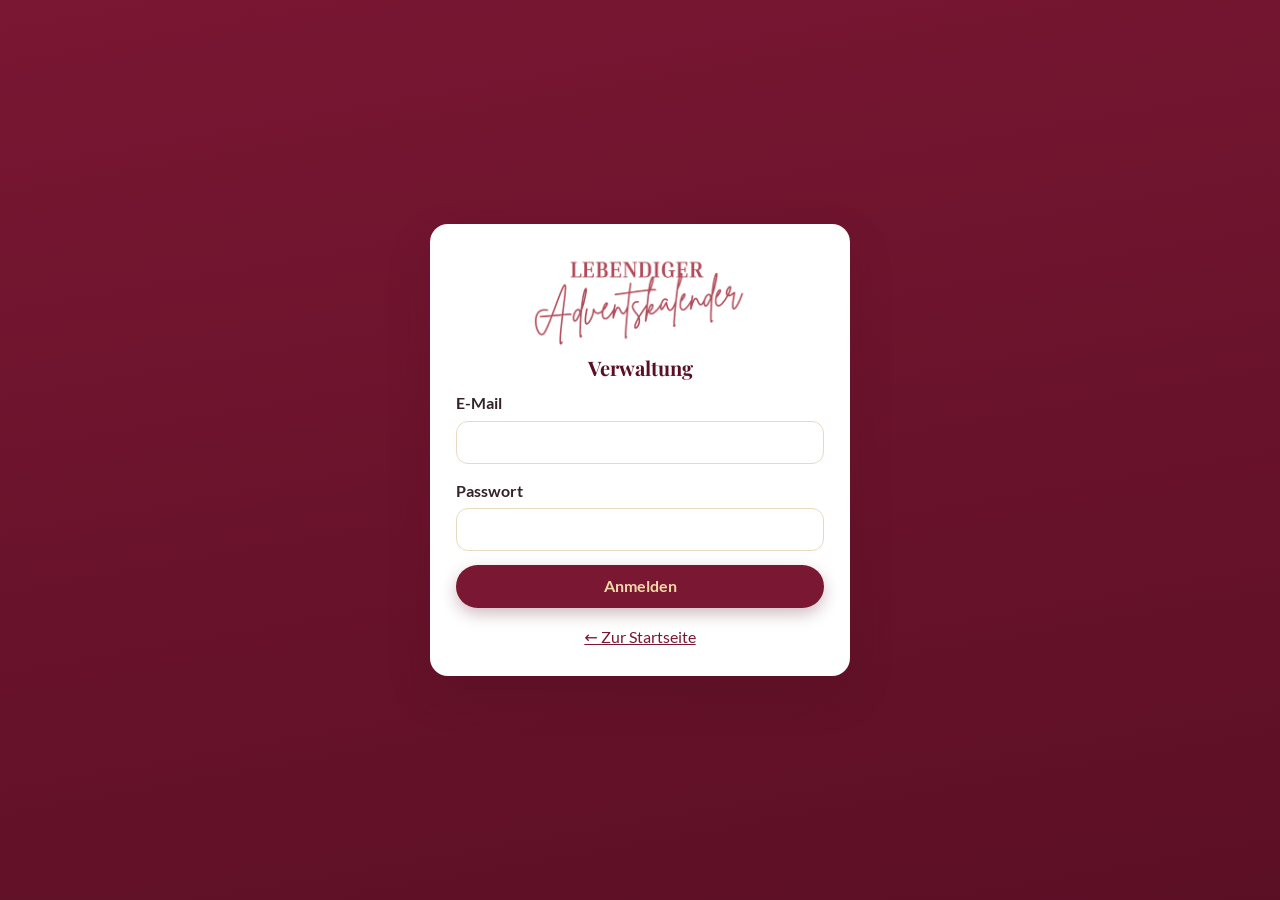
<file: admin.html>
<!doctype html>
<html lang="de">
<head>
  <meta charset="utf-8">
  <meta name="viewport" content="width=device-width, initial-scale=1, viewport-fit=cover">
  <title>Verwaltung – Lebendiger Adventskalender</title>
  <meta name="robots" content="noindex, nofollow">
  <meta http-equiv="Content-Security-Policy" content="default-src 'self'; script-src 'self'; style-src 'self' 'unsafe-inline'; img-src 'self' data: blob:; connect-src 'self' https://firestore.googleapis.com https://identitytoolkit.googleapis.com https://securetoken.googleapis.com https://nominatim.openstreetmap.org; font-src 'self'; base-uri 'self'; form-action 'self'; object-src 'none'">
  <meta name="referrer" content="no-referrer">
  <meta name="theme-color" content="#7a1733">
  <link rel="icon" href="assets/favicon.png">
  <link rel="stylesheet" href="css/styles.css">
</head>
<body class="admin">

  <!-- Anmeldung -->
  <div id="loginAnsicht" class="login-huelle">
    <div class="login-karte">
      <img src="assets/logo.png" alt="Lebendiger Adventskalender" style="filter:invert(24%) sepia(38%) saturate(2470%) hue-rotate(313deg) brightness(70%) contrast(95%)">
      <h2 class="center" style="font-size:20px">Verwaltung</h2>
      <p id="demoLoginHinweis" class="muted center hidden" style="background:var(--hinweis-bg);border-radius:10px;padding:8px">
        <strong>Vorschau-Modus:</strong> Zum Testen genügt eine beliebige E-Mail-Adresse mit beliebigem Passwort.
      </p>
      <form id="loginForm">
        <div class="feld">
          <label for="loginEmail">E-Mail</label>
          <input id="loginEmail" type="email" autocomplete="username" required>
        </div>
        <div class="feld">
          <label for="loginPass">Passwort</label>
          <input id="loginPass" type="password" autocomplete="current-password" required>
        </div>
        <button class="btn btn-wein" type="submit" style="width:100%">Anmelden</button>
        <p id="loginMsg" class="form-status fehler" role="status" aria-live="polite"></p>
      </form>
      <p class="center" style="margin-bottom:0"><a href="index.html">← Zur Startseite</a></p>
    </div>
  </div>

  <!-- App -->
  <div id="appAnsicht" class="hidden">
    <div class="admin-topbar">
      <span class="titel">Adventskalender · Verwaltung</span>
      <label class="sr-only" for="saisonWahl">Saison wählen</label>
      <select id="saisonWahl"></select>
      <div class="rechts">
        <span id="wer" class="muted" style="color:var(--creme);font-size:13px"></span>
        <a class="btn btn-ghost btn-klein" href="index.html">Startseite</a>
        <button id="btnAbmelden" class="btn btn-ghost btn-klein" type="button">Abmelden</button>
      </div>
    </div>

    <!-- Ersteinrichtung -->
    <div id="setupAnsicht" class="admin-inhalt hidden">
      <div class="einstell-karte" style="max-width:640px;margin:20px auto">
        <h3>Willkommen! Ersteinrichtung</h3>
        <p class="muted">Es ist noch keine Saison angelegt. In einem Schritt entsteht der komplette Kalender – alle Abende vom ersten Advent bis zum 23. Dezember plus der Heiligabend-Bereich.</p>
        <form id="setupForm">
          <div class="form-grid zwei">
            <div class="feld">
              <label for="setupJahr">Jahr</label>
              <input id="setupJahr" type="number" min="2024" max="2100" required>
            </div>
            <div class="feld">
              <label for="setupStart">Start (1. Advent)</label>
              <input id="setupStart" type="date" required>
            </div>
          </div>
          <div class="feld">
            <label for="setupVorlauf">Zusätzliche Tage vor dem 1. Advent</label>
            <input id="setupVorlauf" type="number" min="0" max="60" value="0">
            <div class="hilfe">0 bedeutet: Der Kalender beginnt am ersten Advent. Lässt sich später jederzeit unter „Termine“ ändern.</div>
          </div>
          <div class="feld">
            <label class="check"><input type="checkbox" id="setupAuftakt" checked> <span>Auftakt-Eintrag am ersten Tag anlegen</span></label>
            <input id="setupAuftaktText" type="text" value="Eröffnung an der Stadtkirche" style="margin-top:6px">
          </div>
          <div class="feld">
            <label class="check"><input type="checkbox" id="setupOffen" checked> <span>Anmeldung für Gastgeber sofort öffnen</span></label>
          </div>
          <button class="btn btn-gold" type="submit">Saison anlegen</button>
        </form>
      </div>
    </div>

    <div id="hauptAnsicht" class="hidden">
      <nav class="tabs" aria-label="Verwaltungsbereiche">
        <button class="tab aktiv" data-tab="uebersicht" type="button">Übersicht</button>
        <button class="tab" data-tab="anmeldungen" type="button">Anmeldungen</button>
        <button class="tab" data-tab="termine" type="button">Termine</button>
        <button class="tab" data-tab="nachruecker" type="button">Nachrücker</button>
        <button class="tab" data-tab="einstellungen" type="button">Einstellungen</button>
        <button class="tab" data-tab="saisons" type="button">Saisons</button>
      </nav>

      <div class="admin-inhalt">

        <!-- Übersicht -->
        <div id="panel-uebersicht" class="panel">
          <div id="uebersichtStatusChips" style="display:flex;gap:8px;flex-wrap:wrap;margin-bottom:12px"></div>
          <div class="statz">
            <div class="stat"><div id="statBelegt" class="zahl">–</div><div class="label">Abende vergeben</div></div>
            <div class="stat"><div id="statAnmeldungen" class="zahl">–</div><div class="label">neue Anmeldungen</div></div>
            <div class="stat"><div id="statNachruecker" class="zahl">–</div><div class="label">Nachrücker</div></div>
            <div class="stat"><div id="statGd" class="zahl">–</div><div class="label">Gottesdienste 24.12.</div></div>
          </div>
          <div class="prog" style="margin-top:12px">
            <div class="prog-kopf"><span>Belegung</span><span id="progProzent">0 %</span></div>
            <div class="prog-balken"><div id="progWert" class="prog-wert"></div></div>
            <div id="progText" class="muted" style="margin-top:6px"></div>
          </div>
          <div style="display:flex;gap:8px;flex-wrap:wrap;margin-top:12px">
            <button id="btnRegToggle" class="btn btn-gold btn-klein" type="button">Anmeldung öffnen</button>
          </div>

          <h2>Ankündigung auf der Startseite</h2>
          <div class="einstell-karte">
            <p class="muted" style="margin-top:0">Für kurzfristige Hinweise, z. B. „Heute fällt der Abend leider aus“ – erscheint als goldenes Band ganz oben.</p>
            <div class="feld"><textarea id="ankText" rows="2" placeholder="Text der Ankündigung"></textarea></div>
            <label class="check" style="margin-bottom:10px"><input type="checkbox" id="ankAktiv"> <span>Ankündigung anzeigen</span></label>
            <div><button id="btnAnkSpeichern" class="btn btn-wein btn-klein" type="button">Speichern</button></div>
          </div>
        </div>

        <!-- Anmeldungen -->
        <div id="panel-anmeldungen" class="panel hidden">
          <h2>Anmeldungen</h2>
          <p class="muted">Ein Tipp auf einen goldenen Wunschtermin weist diesen Abend sofort zu. Durchgestrichene Termine sind inzwischen vergeben.</p>
          <div id="anmListe"></div>
          <div style="display:flex;gap:8px;flex-wrap:wrap;margin-top:10px">
            <button id="btnAnmCsv" class="btn btn-line btn-klein" type="button">Als Excel-Datei (CSV) exportieren</button>
          </div>

          <h2>E-Mails an die Gastgeber</h2>
          <div class="einstell-karte">
            <label class="check" style="margin-bottom:8px"><input type="checkbox" id="mailAuchNeue"> <span>auch neue (noch nicht zugeteilte) Anmeldungen einbeziehen</span></label>
            <textarea id="mailListe" rows="3" readonly></textarea>
            <div style="display:flex;gap:8px;align-items:center;margin-top:8px;flex-wrap:wrap">
              <button id="btnMailsKopieren" class="btn btn-wein btn-klein" type="button">Adressen kopieren</button>
              <span class="muted" style="font-size:13.5px">Tipp: im Mailprogramm das Feld „BCC“ verwenden.</span>
            </div>
          </div>
        </div>

        <!-- Termine -->
        <div id="panel-termine" class="panel hidden">
          <h2>Zeitraum des Kalenders</h2>
          <div class="einstell-karte">
            <p class="muted" style="margin-top:0">Normalerweise beginnt der Kalender am ersten Advent. Es lassen sich aber beliebig viele Tage davor ergänzen – etwa wenn ein Abend schon vor dem ersten Advent stattfinden soll. Die neuen Tage erscheinen sofort im Kalender und im Anmeldeformular. Bereits eingetragene Abende bleiben dabei unangetastet.</p>
            <div id="zeitraumInfo" class="chip" style="margin-bottom:10px"></div>
            <div class="form-grid zwei">
              <div class="feld">
                <label for="zrStart">Erster Tag des Kalenders</label>
                <input id="zrStart" type="date">
                <div id="zrHinweis" class="hilfe"></div>
              </div>
              <div class="feld" style="align-self:end">
                <button id="btnZrSpeichern" class="btn btn-gold btn-klein" type="button">Zeitraum übernehmen</button>
              </div>
            </div>
            <div style="display:flex;gap:8px;flex-wrap:wrap">
              <button class="btn btn-line btn-klein" data-zr="-1" type="button">1 Tag früher</button>
              <button class="btn btn-line btn-klein" data-zr="-3" type="button">3 Tage früher</button>
              <button class="btn btn-line btn-klein" data-zr="-7" type="button">1 Woche früher</button>
              <button class="btn btn-line btn-klein" data-zr="advent" type="button">Zurück zum 1. Advent</button>
            </div>
          </div>

          <h2>Alle Abende</h2>
          <div style="display:flex;gap:8px;flex-wrap:wrap;align-items:center;margin-bottom:10px">
            <div id="terminFilter" style="display:flex;gap:6px">
              <button class="tab aktiv" data-filter="alle" type="button">Alle</button>
              <button class="tab" data-filter="frei" type="button">Nur freie</button>
              <button class="tab" data-filter="belegt" type="button">Nur vergebene</button>
            </div>
            <div style="margin-left:auto;display:flex;gap:8px;flex-wrap:wrap">
              <button id="btnGeoAlle" class="btn btn-line btn-klein" type="button">📍 Koordinaten für alle ermitteln</button>
              <button id="btnTermineCsv" class="btn btn-line btn-klein" type="button">CSV exportieren</button>
            </div>
          </div>
          <div id="terminListe"></div>

          <h2>Heiligabend – Gottesdienste am 24.12.</h2>
          <p class="muted">Mit der Griffleiste ⋮⋮ lässt sich die Reihenfolge per Ziehen ändern – danach „Reihenfolge speichern“.</p>
          <div id="gdListe"></div>
          <div style="display:flex;gap:8px;flex-wrap:wrap;margin-top:8px">
            <button id="btnGdNeu" class="btn btn-gold btn-klein" type="button">Gottesdienst hinzufügen</button>
            <button id="btnGdReihenfolge" class="btn btn-line btn-klein" type="button">Reihenfolge speichern</button>
          </div>
        </div>

        <!-- Nachrücker -->
        <div id="panel-nachruecker" class="panel hidden">
          <h2>Nachrückerliste</h2>
          <p id="nrStatus" class="muted"></p>
          <div style="margin-bottom:12px"><button id="btnNrToggle" class="btn btn-gold btn-klein" type="button"></button></div>
          <div id="nrListe"></div>
        </div>

        <!-- Einstellungen -->
        <div id="panel-einstellungen" class="panel hidden">
          <h2>Einstellungen</h2>

          <div class="einstell-karte">
            <h3>Texte auf der Startseite</h3>
            <div class="feld"><label for="eUntertitel">Untertitel im Kopfbereich</label><textarea id="eUntertitel" rows="2"></textarea></div>
            <div class="feld"><label for="eIntro1">„Was ist das?“ – Absatz 1</label><textarea id="eIntro1" rows="3"></textarea></div>
            <div class="feld"><label for="eIntro2">„Was ist das?“ – Absatz 2</label><textarea id="eIntro2" rows="3"></textarea></div>
            <div class="feld"><label for="eOrga">Organisation und nächste Schritte</label><textarea id="eOrga" rows="3"></textarea></div>
            <div class="feld"><label for="eFormIntro">Einleitung über dem Anmeldeformular</label><textarea id="eFormIntro" rows="3"></textarea></div>
            <div class="feld"><label for="eBestaetigung">Dankestext nach der Anmeldung</label><textarea id="eBestaetigung" rows="2"></textarea></div>
            <button class="btn btn-wein btn-klein" data-speichern="texte" type="button">Texte speichern</button>
          </div>

          <div class="einstell-karte">
            <h3>WhatsApp-Kanal</h3>
            <label class="check" style="margin-bottom:8px"><input type="checkbox" id="eWaZeigen"> <span>WhatsApp-Bereich auf der Startseite anzeigen</span></label>
            <div class="feld"><label for="eWaLink">Link zum Kanal</label><input id="eWaLink" type="text" placeholder="https://whatsapp.com/channel/…">
              <div class="hilfe">Der QR-Code auf der Startseite wird automatisch aus diesem Link erzeugt.</div></div>
            <button class="btn btn-wein btn-klein" data-speichern="whatsapp" type="button">Speichern</button>
          </div>

          <div class="einstell-karte">
            <h3>Wetter und Karte</h3>
            <label class="check" style="margin-bottom:8px"><input type="checkbox" id="eWetterZeigen"> <span>Wettervorhersage beim nächsten Abend anzeigen (Open-Meteo)</span></label>
            <div class="form-grid zwei">
              <div class="feld"><label for="eWetterOrt">Ortsname</label><input id="eWetterOrt" type="text"></div>
              <div class="feld"><label for="eWetterLat">Breitengrad</label><input id="eWetterLat" type="text" inputmode="decimal"></div>
            </div>
            <div class="form-grid zwei">
              <div class="feld"><label for="eWetterLon">Längengrad</label><input id="eWetterLon" type="text" inputmode="decimal"></div>
              <div class="feld" style="align-self:end"><label class="check"><input type="checkbox" id="eKarteZeigen"> <span>„Karte ansehen“-Knopf anzeigen</span></label></div>
            </div>
            <button class="btn btn-wein btn-klein" data-speichern="wetter" type="button">Speichern</button>
          </div>

          <div class="einstell-karte">
            <h3>Kontakt</h3>
            <div class="feld"><label for="eKontaktEmail">E-Mail-Adresse</label><input id="eKontaktEmail" type="email"></div>
            <div class="feld"><label for="eKontaktText">Kontakttext</label><textarea id="eKontaktText" rows="2"></textarea></div>
            <button class="btn btn-wein btn-klein" data-speichern="kontakt" type="button">Speichern</button>
          </div>

          <div class="einstell-karte">
            <h3>Impressum und Datenschutz</h3>
            <p class="muted" style="margin-top:0">Diese Texte erscheinen auf den Seiten „Impressum“ und „Datenschutz“. Bleibt das Datenschutz-Feld leer, wird der eingebaute Mustertext angezeigt. Bitte beide Texte einmal mit den Verantwortlichen der Gemeinde abstimmen.</p>
            <div class="feld"><label for="eImpressum">Impressum</label><textarea id="eImpressum" rows="7"></textarea></div>
            <div class="feld"><label for="eDatenschutz">Datenschutzerklärung (leer = Mustertext)</label><textarea id="eDatenschutz" rows="7"></textarea></div>
            <button class="btn btn-wein btn-klein" data-speichern="recht" type="button">Speichern</button>
          </div>

          <div id="demoZuruecksetzen" class="einstell-karte hidden">
            <h3>Vorschau-Modus</h3>
            <p class="muted" style="margin-top:0">Alle Beispieldaten zurück auf den Anfangszustand setzen.</p>
            <button id="btnDemoReset" class="btn btn-warn btn-klein" type="button">Vorschau zurücksetzen</button>
          </div>
        </div>

        <!-- Saisons -->
        <div id="panel-saisons" class="panel hidden">
          <h2>Saisons</h2>
          <p class="muted">Hier wird der Kalender Jahr für Jahr weitergeführt: Neue Saison anlegen, öffentlich schalten, alte Jahre ins Archiv legen. Alle Daten vergangener Jahre bleiben erhalten und lassen sich oben über die Saison-Auswahl ansehen.</p>
          <div id="saisonListe"></div>

          <h2>Neue Saison anlegen</h2>
          <div class="einstell-karte">
            <form id="neuForm">
              <div class="form-grid zwei">
                <div class="feld">
                  <label for="neuJahr">Jahr</label>
                  <input id="neuJahr" type="number" min="2024" max="2100" required>
                  <div id="neuHinweis" class="hilfe"></div>
                </div>
                <div class="feld">
                  <label for="neuStart">Start (1. Advent)</label>
                  <input id="neuStart" type="date" required>
                </div>
              </div>
              <div class="feld">
                <label class="check"><input type="checkbox" id="neuGdUebernehmen" checked> <span>Gottesdienste übernehmen aus:</span></label>
                <select id="neuGdQuelle" style="margin-top:6px"></select>
              </div>
              <div class="feld">
                <label for="neuVorlauf">Zusätzliche Tage vor dem 1. Advent</label>
                <input id="neuVorlauf" type="number" min="0" max="60" value="0">
                <div class="hilfe">0 bedeutet: Der Kalender beginnt am ersten Advent. Lässt sich später jederzeit unter „Termine“ ändern.</div>
              </div>
              <div class="feld">
                <label class="check"><input type="checkbox" id="neuAuftakt" checked> <span>Auftakt-Eintrag am ersten Tag anlegen</span></label>
                <input id="neuAuftaktText" type="text" value="Eröffnung an der Stadtkirche" style="margin-top:6px">
              </div>
              <div class="feld"><label class="check"><input type="checkbox" id="neuOffen"> <span>Anmeldung für Gastgeber sofort öffnen</span></label></div>
              <div class="feld"><label class="check"><input type="checkbox" id="neuAktiv" checked> <span>Sofort öffentlich schalten (Anmeldung der bisherigen Saison wird geschlossen)</span></label></div>
              <button class="btn btn-gold" type="submit">Saison anlegen</button>
            </form>
          </div>
        </div>

      </div>
    </div>
  </div>

  <script src="firebase-config.js"></script>
  <script src="js/admin.js"></script>
</body>
</html>
</file>
<file: css/styles.css>
/* ============================================================
   Lebendiger Adventskalender – Stylesheet
   Farben und Schriftbild folgen dem Logo:
   Weinrot, Champagner-Creme, Serifenschrift + Schreibschrift.
   Alle Schriften werden lokal geladen (keine Google-Server).
   ============================================================ */

/* ---------- Schriften (lokal, DSGVO-freundlich) ---------- */
@font-face{ font-family:"Playfair Display"; font-style:normal; font-weight:400; font-display:swap; src:url("../fonts/playfair-display-latin-400-normal.woff2") format("woff2"); }
@font-face{ font-family:"Playfair Display"; font-style:normal; font-weight:600; font-display:swap; src:url("../fonts/playfair-display-latin-600-normal.woff2") format("woff2"); }
@font-face{ font-family:"Playfair Display"; font-style:normal; font-weight:700; font-display:swap; src:url("../fonts/playfair-display-latin-700-normal.woff2") format("woff2"); }
@font-face{ font-family:"Great Vibes"; font-style:normal; font-weight:400; font-display:swap; src:url("../fonts/great-vibes-latin-400-normal.woff2") format("woff2"); }
@font-face{ font-family:"Lato"; font-style:normal; font-weight:400; font-display:swap; src:url("../fonts/lato-latin-400-normal.woff2") format("woff2"); }
@font-face{ font-family:"Lato"; font-style:normal; font-weight:700; font-display:swap; src:url("../fonts/lato-latin-700-normal.woff2") format("woff2"); }

/* ---------- Design-Token ---------- */
:root{
  --wein:#7a1733;
  --wein-tief:#5b0f25;
  --wein-hell:#93224a;
  --blob:#69132d;

  --creme:#f2d9a9;
  --creme-hell:#f8ecd5;
  --papier:#faf5ea;
  --karte:#ffffff;

  --gold:#c99d55;
  --gold-hell:#e6c98d;
  --licht:#ffdf9e;

  --tinte:#33222a;
  --grau:#7d6b73;
  --linie:#e9d9c1;

  --ok:#2e6b4f;
  --ok-bg:#e8f3ec;
  --fehler:#a32323;
  --fehler-bg:#fbeaea;
  --hinweis-bg:#fdf3d7;

  --schatten:0 10px 26px rgba(60,15,30,.10), 0 2px 6px rgba(60,15,30,.08);
  --schatten-tief:0 18px 44px rgba(60,15,30,.18);
  --radius:18px;
  --radius-klein:12px;

  --schrift:"Lato", system-ui, -apple-system, "Segoe UI", Roboto, sans-serif;
  --schrift-display:"Playfair Display", Georgia, serif;
  --schrift-schnoerkel:"Great Vibes", cursive;
}

/* ---------- Basis ---------- */
*,*::before,*::after{ box-sizing:border-box; }
html{ scroll-behavior:smooth; }
html,body{ margin:0; padding:0; }
body{
  font-family:var(--schrift);
  font-size:16px; line-height:1.6; color:var(--tinte);
  background:var(--papier);
  -webkit-text-size-adjust:100%;
}
img{ max-width:100%; height:auto; }
a{ color:var(--wein); }
:focus-visible{ outline:3px solid var(--gold); outline-offset:2px; border-radius:4px; }
.sr-only{ position:absolute; width:1px; height:1px; padding:0; margin:-1px; overflow:hidden; clip:rect(0,0,0,0); border:0; }

h1,h2,h3,h4{ font-family:var(--schrift-display); color:var(--wein-tief); line-height:1.25; margin:0 0 .5em; }
h2{ font-size:clamp(24px,4.5vw,32px); }
h3{ font-size:clamp(19px,3.5vw,23px); }

.container{ max-width:1080px; margin:0 auto; padding:0 16px; }
.muted{ color:var(--grau); }
.center{ text-align:center; }
.hidden{ display:none !important; }

/* Abschnitts-Kopf mit Schreibschrift-Akzent */
.abschnitt-kopf{ text-align:center; margin:0 0 22px; }
.abschnitt-kopf .schnoerkel{
  font-family:var(--schrift-schnoerkel); font-size:clamp(30px,6vw,44px);
  color:var(--gold); display:block; line-height:1; margin-bottom:2px;
}
.abschnitt-kopf h2{ letter-spacing:.06em; text-transform:uppercase; font-weight:700; }
.abschnitt-kopf p{ max-width:640px; margin:8px auto 0; color:var(--grau); }

/* ---------- Kopfleiste ---------- */
.topbar{
  position:sticky; top:0; z-index:60;
  background:var(--wein); color:var(--creme);
  box-shadow:0 2px 12px rgba(0,0,0,.18);
}
.topbar-innen{
  max-width:1080px; margin:0 auto; padding:10px 16px;
  display:flex; align-items:center; gap:12px;
}
.marke{ display:flex; align-items:center; gap:10px; text-decoration:none; color:var(--creme); min-width:0; }
.marke svg{ flex:none; }
.marke-text{
  font-family:var(--schrift-display); font-weight:700; letter-spacing:.08em;
  text-transform:uppercase; font-size:14px; white-space:nowrap; overflow:hidden; text-overflow:ellipsis;
}
.topnav{ margin-left:auto; display:flex; gap:4px; }
.topnav a{
  color:var(--creme); text-decoration:none; font-weight:700; font-size:14.5px;
  padding:8px 12px; border-radius:999px;
}
.topnav a:hover{ background:rgba(255,255,255,.12); }
.burger{
  margin-left:auto; background:none; border:2px solid var(--creme); color:var(--creme);
  border-radius:10px; padding:6px 10px; font-size:18px; line-height:1; cursor:pointer; display:none;
}
@media(max-width:820px){
  .topnav{ position:absolute; left:0; right:0; top:100%; background:var(--wein-tief);
    display:none; flex-direction:column; padding:8px 12px 14px; gap:2px; box-shadow:0 14px 24px rgba(0,0,0,.25); }
  .topnav.offen{ display:flex; }
  .topnav a{ padding:12px 12px; font-size:16px; }
  .burger{ display:inline-block; }
}

/* ---------- Hinweis-Banner (Ankündigung) ---------- */
.banner{
  background:var(--gold); color:var(--wein-tief);
  padding:10px 16px; text-align:center; font-weight:700;
}
.banner .container{ padding:0; }

/* ---------- Hero ---------- */
.hero{
  position:relative; overflow:hidden;
  background:linear-gradient(175deg, var(--wein) 0%, var(--wein-tief) 90%);
  color:var(--creme); text-align:center;
  padding:44px 16px 88px;
}
.hero-blob{ position:absolute; left:50%; top:46%; transform:translate(-50%,-50%); width:min(760px,120vw); opacity:.55; pointer-events:none; }
.hero-stern{ position:absolute; width:7px; height:7px; border-radius:50%; background:var(--creme); opacity:.55; }
.hero-stern.s2{ width:5px; height:5px; }
.hero-stern.s3{ width:4px; height:4px; }
@keyframes funkeln{ 0%,100%{opacity:.2; transform:scale(.8);} 50%{opacity:.85; transform:scale(1);} }
.hero-stern{ animation:funkeln 4.5s ease-in-out infinite; }
.hero-stern.s2{ animation-duration:6s; animation-delay:1.2s; }
.hero-stern.s3{ animation-duration:5s; animation-delay:2.4s; }
.hero-innen{ position:relative; max-width:820px; margin:0 auto; }
.hero-logo{ width:min(560px,86vw); filter:drop-shadow(0 10px 26px rgba(0,0,0,.35)); }
.hero-untertitel{ font-size:clamp(15px,2.4vw,18px); max-width:620px; margin:14px auto 0; opacity:.96; }
.hero-pillen{ display:flex; gap:8px; justify-content:center; flex-wrap:wrap; margin-top:16px; }
.hero-pille{
  border:1.5px solid var(--gold-hell); color:var(--creme);
  border-radius:999px; padding:6px 14px; font-size:14px; font-weight:700; letter-spacing:.03em;
}
.hero-aktionen{ display:flex; gap:10px; justify-content:center; flex-wrap:wrap; margin-top:22px; }

/* geschwungener Übergang zum Inhalt */
.hero-bogen{ position:absolute; left:0; right:0; bottom:-1px; height:46px;
  background:var(--papier); border-radius:32px 32px 0 0; }

main{ position:relative; margin-top:-30px; padding-bottom:56px; }
section.block{ padding:26px 0 6px; }
section.block:first-of-type{ padding-top:4px; }

/* ---------- Karten ---------- */
.card{
  background:var(--karte); border-radius:var(--radius);
  box-shadow:var(--schatten); padding:20px; border:1px solid #f2e6d2;
}
.card + .card{ margin-top:14px; }

/* ---------- Knöpfe ---------- */
.btn{
  display:inline-flex; align-items:center; justify-content:center; gap:8px;
  border:none; cursor:pointer; text-decoration:none;
  font-family:var(--schrift); font-weight:700; font-size:15.5px;
  padding:12px 20px; border-radius:999px; line-height:1.2;
  transition:transform .12s ease, box-shadow .12s ease, background .12s ease;
}
.btn:active{ transform:translateY(1px); }
.btn-gold{ background:var(--gold); color:var(--wein-tief); box-shadow:0 6px 16px rgba(120,80,20,.28); }
.btn-gold:hover{ background:var(--gold-hell); }
.btn-wein{ background:var(--wein); color:var(--creme); box-shadow:0 6px 16px rgba(90,15,37,.28); }
.btn-wein:hover{ background:var(--wein-hell); }
.btn-ghost{ background:transparent; color:var(--creme); border:2px solid var(--creme); }
.btn-ghost:hover{ background:rgba(255,255,255,.12); }
.btn-line{ background:#fff; color:var(--wein); border:2px solid var(--wein); }
.btn-line:hover{ background:var(--creme-hell); }
.btn-warn{ background:var(--fehler); color:#fff; }
.btn-klein{ padding:8px 14px; font-size:14px; }
.btn[disabled]{ opacity:.55; cursor:not-allowed; transform:none; }

/* ---------- Chips und Badges ---------- */
.chip{
  display:inline-block; background:var(--creme-hell); color:var(--wein-tief);
  border:1px solid var(--linie); border-radius:999px;
  padding:4px 11px; font-size:13px; font-weight:700;
}
.chip-gold{ background:var(--hinweis-bg); border-color:var(--gold-hell); }
.chip-frei{ background:#fff; border-style:dashed; border-color:var(--gold); color:var(--gold); }
.chip-ok{ background:var(--ok-bg); border-color:#bcd8c8; color:var(--ok); }
.chip-warn{ background:var(--fehler-bg); border-color:#e7bcbc; color:var(--fehler); }
.chip-klick{ cursor:pointer; }
.chip-klick:hover{ background:var(--gold-hell); }

/* ---------- Heute-Karte ---------- */
.heute-kopf{ display:flex; flex-wrap:wrap; gap:8px; align-items:center; margin-bottom:8px; }
.heute-titel{ font-family:var(--schrift-display); font-size:clamp(21px,4vw,26px); font-weight:700; color:var(--wein-tief); margin:6px 0 2px; }
.heute-adresse{ font-size:17px; }
.heute-zeile{ display:grid; gap:16px; }
@media(min-width:840px){ .heute-zeile{ grid-template-columns:1.6fr 1fr; align-items:start; } }
.wetter{
  display:flex; align-items:center; gap:14px;
  background:var(--creme-hell); border:1px dashed var(--gold-hell);
  border-radius:var(--radius-klein); padding:12px 14px;
}
.wetter-temp{ font-family:var(--schrift-display); font-size:30px; font-weight:700; color:var(--wein); min-width:64px; text-align:center; }
.wetter small{ color:var(--grau); }

/* ---------- Fenster-Wand (Kalender) ---------- */
.wand-kopf{
  display:grid; grid-template-columns:repeat(7,minmax(0,1fr)); gap:4px;
  text-align:center; font-size:11px; font-weight:700; letter-spacing:.08em;
  text-transform:uppercase; color:var(--grau); margin-bottom:6px;
}
.wand-kopf span:nth-child(6),.wand-kopf span:nth-child(7){ color:var(--wein); }
.fenster-wand{
  display:grid; gap:4px;
  grid-template-columns:repeat(7,minmax(0,1fr));
}
.tuer-luecke{ min-height:0; }
.monats-trenner{
  grid-column:1 / -1; display:flex; align-items:center; gap:10px;
  font-family:var(--schrift-display); font-weight:700; color:var(--wein);
  font-size:14px; letter-spacing:.06em; text-transform:uppercase; margin:8px 0 2px;
}
.monats-trenner::after{ content:""; flex:1; height:1px; background:var(--linie); }

.tuer{
  position:relative; display:flex; flex-direction:column; align-items:center; justify-content:flex-start;
  min-height:60px; padding:16px 3px 6px;
  background:var(--wein);
  border:2px solid var(--creme); outline:3px solid var(--wein); outline-offset:-1px;
  border-radius:8px; color:var(--creme);
  font-family:var(--schrift); cursor:pointer; text-align:center;
  box-shadow:var(--schatten);
  transition:transform .14s ease, box-shadow .14s ease;
  overflow:hidden;
}
.tuer:hover{ transform:translateY(-3px); box-shadow:var(--schatten-tief); }
.tuer:focus-visible{ outline:3px solid var(--gold); outline-offset:3px; }
.tuer-wt{
  position:absolute; top:4px; left:0; right:0;
  font-size:9.5px; letter-spacing:.1em; text-transform:uppercase; opacity:.8;
}
.tuer-zahl{ font-family:var(--schrift-display); font-weight:700; font-size:22px; line-height:1; position:relative; }
.tuer-monat{ display:none; }
.tuer-punkt{
  position:relative; margin-top:5px; width:6px; height:6px; border-radius:50%;
  background:var(--creme); opacity:.85;
}
.tuer-info{
  display:none;
  position:relative; margin-top:6px; font-size:11.5px; line-height:1.3; font-weight:700;
  max-width:100%; overflow:hidden; -webkit-line-clamp:2; -webkit-box-orient:vertical;
}
.karte-leer{
  margin:0 0 10px; padding:10px 12px; border-radius:10px;
  background:rgba(201,157,85,.14); border:1px solid rgba(201,157,85,.45);
  font-size:13.5px; line-height:1.45;
}
.tuer-hinweis{
  display:none;
  position:relative; margin-top:3px; padding:0 4px; font-size:10.5px; line-height:1.25;
  font-weight:400; font-style:italic; opacity:.85;
  max-width:100%; box-sizing:border-box; overflow:hidden;
  overflow-wrap:break-word; hyphens:auto;
  -webkit-line-clamp:2; -webkit-box-orient:vertical;
}
/* frei */
.tuer.frei{ background:var(--karte); color:var(--wein); outline-color:var(--karte);
  border:2px dashed var(--gold); }
.tuer.frei .tuer-info{ color:var(--gold); }
.tuer.frei .tuer-punkt{ background:var(--gold); }
/* vergangen */
.tuer.vorbei{ opacity:.5; filter:saturate(.65); }
/* heute: geöffnetes Fenster mit warmem Licht */
.tuer.heute{
  background:radial-gradient(circle at 50% 42%, #ffe9b5 0%, #f5c775 58%, #e8a94f 100%);
  color:var(--wein-tief); border-color:var(--wein); outline-color:transparent;
  box-shadow:0 0 0 4px rgba(201,157,85,.35), 0 12px 30px rgba(201,157,85,.45);
}
.tuer.heute .tuer-punkt{ background:var(--wein); }
@keyframes leuchten{ 0%,100%{ box-shadow:0 0 0 4px rgba(201,157,85,.30), 0 10px 26px rgba(201,157,85,.38);} 50%{ box-shadow:0 0 0 6px rgba(201,157,85,.5), 0 14px 34px rgba(201,157,85,.55);} }
.tuer.heute{ animation:leuchten 3.2s ease-in-out infinite; }
.tuer-heute-band{ display:none; }

@media(min-width:620px){
  .wand-kopf{ gap:8px; font-size:12.5px; }
  .fenster-wand{ gap:8px; }
  .tuer{ min-height:106px; padding:22px 6px 10px; border-radius:10px; }
  .tuer-wt{ font-size:10.5px; top:6px; }
  .tuer-zahl{ font-size:30px; }
  .tuer-punkt{ display:none; }
  .tuer-info{ display:-webkit-box; display:box; }
  .tuer-hinweis{ display:-webkit-box; display:box; }
  .tuer-heute-band{
    display:block;
    position:absolute; top:5px; left:50%; transform:translateX(-50%);
    background:var(--wein); color:var(--creme); border-radius:999px;
    font-size:9.5px; font-weight:700; letter-spacing:.1em; text-transform:uppercase; padding:2px 8px; z-index:2;
  }
  .tuer.heute .tuer-wt{ opacity:0; }
}
@media(min-width:900px){
  .wand-kopf{ gap:10px; }
  .fenster-wand{ gap:10px; }
  .tuer{ min-height:126px; }
  .tuer-zahl{ font-size:34px; }
  .tuer-info{ font-size:12px; }
  .tuer-hinweis{ font-size:11px; }
}

/* Heiligabend – breites Fenster */
.tuer.heiligabend{ grid-column:1 / -1; min-height:0; padding:20px 14px 16px; cursor:default; margin-top:6px; }
.tuer.heiligabend:hover{ transform:none; box-shadow:var(--schatten); }
.tuer.heiligabend .tuer-zahl{ font-size:26px; }
.tuer.heiligabend .tuer-wt{ position:static; font-size:11px; margin-bottom:2px; }
.tuer.heiligabend .tuer-punkt{ display:none; }
.heiligabend-titel{ font-family:var(--schrift-display); font-weight:700; font-size:18px; margin-top:2px; position:relative; }
.gd-liste{ position:relative; display:grid; gap:6px; margin-top:10px; width:100%; max-width:640px; }
.gd-zeile{
  display:flex; gap:10px; align-items:baseline; justify-content:center; flex-wrap:wrap;
  background:rgba(255,255,255,.09); border:1px solid rgba(242,217,169,.4);
  border-radius:10px; padding:7px 10px; font-size:14px;
}
.gd-zeit{ font-weight:700; color:var(--gold-hell); min-width:56px; }

.legende{ display:flex; gap:14px; flex-wrap:wrap; justify-content:center; margin:14px 0 4px; font-size:13.5px; color:var(--grau); }
.legende span{ display:inline-flex; align-items:center; gap:6px; }
.legende i{ width:14px; height:14px; border-radius:4px; display:inline-block; }
.legende .l-belegt{ background:var(--wein); border:1px solid var(--creme); }
.legende .l-frei{ background:#fff; border:1.5px dashed var(--gold); }
.legende .l-heute{ background:#f5c775; border:1px solid var(--wein); }

.kalender-aktionen{ display:flex; gap:10px; flex-wrap:wrap; justify-content:center; margin-top:18px; }

/* ---------- Formulare ---------- */
label{ font-weight:700; display:block; margin-bottom:5px; }
input[type=text],input[type=email],input[type=tel],input[type=password],input[type=number],input[type=date],input[type=time],select,textarea{
  width:100%; padding:11px 13px; font-size:16px; font-family:var(--schrift);
  border:1.5px solid var(--linie); border-radius:var(--radius-klein);
  background:#fff; color:var(--tinte);
}
input:focus,select:focus,textarea:focus{ border-color:var(--gold); outline:none; box-shadow:0 0 0 3px rgba(201,157,85,.25); }
textarea{ min-height:96px; resize:vertical; }
.feld{ margin-bottom:14px; }
.feld .hilfe{ font-weight:400; font-size:13.5px; color:var(--grau); margin-top:4px; }
.form-grid{ display:grid; gap:0 14px; }
@media(min-width:640px){ .form-grid.zwei{ grid-template-columns:1fr 1fr; } }
.check{ display:flex; align-items:flex-start; gap:9px; font-weight:400; }
.check input{ width:19px; height:19px; margin-top:3px; flex:none; accent-color:var(--wein); }
.consent{
  background:var(--creme-hell); border:1px solid var(--gold-hell);
  border-radius:var(--radius-klein); padding:13px; margin-bottom:14px;
}
.form-status{ font-weight:700; margin-left:4px; }
.form-status.ok{ color:var(--ok); }
.form-status.fehler{ color:var(--fehler); }
.hp-feld{ position:absolute; left:-9999px; top:-9999px; height:1px; width:1px; overflow:hidden; }

/* Wunschtermin-Raster */
.picker-kopf{ display:grid; grid-template-columns:repeat(7,1fr); gap:5px; text-align:center; font-size:12px; font-weight:700; color:var(--grau); margin-top:6px; }
.picker{ display:grid; grid-template-columns:repeat(7,1fr); gap:5px; margin-top:5px; }
.pick{
  position:relative; border:1.5px solid var(--linie); border-radius:9px; background:#fff;
  padding:7px 2px 13px; text-align:center; cursor:pointer; user-select:none; font-family:var(--schrift);
}
.pick .d{ font-weight:700; font-size:14px; }
.pick .wd{ display:block; font-size:10.5px; color:var(--grau); }
.pick::after{ content:""; position:absolute; left:6px; right:6px; bottom:5px; height:3.5px; border-radius:3px; background:var(--linie); }
.pick.frei::after{ background:var(--ok); }
.pick.belegt{ cursor:not-allowed; opacity:.5; }
.pick.belegt::after{ background:var(--fehler); }
.pick.sel{ border-color:var(--gold); box-shadow:0 0 0 2.5px var(--gold); background:var(--hinweis-bg); }
.picker-legende{ display:flex; gap:14px; font-size:12.5px; color:var(--grau); margin-top:8px; flex-wrap:wrap; }
.picker-legende i{ width:12px; height:4px; border-radius:3px; display:inline-block; margin-right:5px; vertical-align:middle; }
.wunsch-chips{ display:flex; gap:6px; flex-wrap:wrap; margin-top:8px; }

/* ---------- WhatsApp ---------- */
.wa-zeile{ display:flex; gap:18px; align-items:center; flex-wrap:wrap; }
.wa-qr{
  flex:none; width:150px; height:150px; background:#fff; border:1px solid var(--linie);
  border-radius:var(--radius-klein); padding:8px; box-shadow:var(--schatten); cursor:zoom-in;
}
.wa-qr svg,.wa-qr img{ width:100%; height:100%; display:block; }
.wa-text{ flex:1 1 260px; min-width:0; }
.wa-text p{ margin:0 0 10px; }
.btn-wa{ background:#1faa53; color:#fff; }
.btn-wa:hover{ background:#25c15f; }
.btn-wa img{ width:22px; height:22px; }

/* ---------- Dialoge / Bottom-Sheet ---------- */
dialog{ border:none; padding:0; background:transparent; max-width:none; }
dialog::backdrop{ background:rgba(40,8,18,.55); backdrop-filter:blur(2px); }
.sheet{
  background:var(--karte); border-radius:var(--radius);
  width:min(560px,94vw); max-height:86vh; overflow:auto;
  box-shadow:var(--schatten-tief); padding:20px;
}
.sheet-breit{ width:min(980px,96vw); }
.sheet-kopf{ display:flex; align-items:flex-start; gap:10px; margin-bottom:8px; }
.sheet-kopf h3{ margin:0; flex:1; }
.sheet-zu{
  flex:none; background:var(--creme-hell); border:1px solid var(--linie); color:var(--wein);
  width:36px; height:36px; border-radius:50%; font-size:17px; cursor:pointer; line-height:1;
}
.sheet-aktionen{ display:flex; gap:10px; flex-wrap:wrap; margin-top:16px; }
@media(max-width:560px){
  dialog.unten{ width:100vw; max-width:100vw; margin:auto 0 0; }
  dialog.unten .sheet{ width:100vw; border-radius:22px 22px 0 0; max-height:88vh; padding-bottom:max(20px, env(safe-area-inset-bottom)); }
}
.detail-liste{ display:grid; gap:8px; margin:10px 0 0; }
.detail-liste div{ display:flex; gap:10px; }
.detail-liste dt{ flex:none; width:92px; font-weight:700; color:var(--grau); font-size:14px; padding-top:1px; }
.detail-liste dd{ margin:0; }

/* Karte (Leaflet) */
#karteBox{ height:min(66vh,560px); border-radius:var(--radius-klein); border:1px solid var(--linie); }
.karte-consent{ text-align:center; padding:28px 14px; }
.karte-legende{ display:flex; gap:16px; flex-wrap:wrap; font-size:13.5px; color:var(--grau); margin-bottom:10px; }
.punkt{ width:13px; height:13px; border-radius:50%; display:inline-block; margin-right:6px; vertical-align:-2px; border:2px solid #fff; box-shadow:0 1px 4px rgba(0,0,0,.3); }
.punkt-wein{ background:var(--wein); } .punkt-gold{ background:var(--gold); }

/* ---------- Fußzeile ---------- */
footer.fuss{
  margin-top:40px; background:var(--wein-tief); color:var(--creme);
  padding:28px 16px 34px; text-align:center;
}
.fuss a{ color:var(--creme); }
.fuss-links{ display:flex; gap:18px; justify-content:center; flex-wrap:wrap; margin-top:8px; font-size:14.5px; }
.fuss-klein{ opacity:.75; font-size:13px; margin-top:14px; }

/* ---------- Demo-Hinweis ---------- */
.demo-band{
  position:fixed; z-index:90; right:-46px; top:26px; transform:rotate(45deg);
  background:var(--gold); color:var(--wein-tief); font-weight:700; font-size:12.5px;
  letter-spacing:.1em; padding:6px 52px; box-shadow:0 4px 12px rgba(0,0,0,.25); pointer-events:none;
}

/* ============================================================
   Verwaltung (admin.html)
   ============================================================ */
body.admin{ background:#f6efe2; }
.admin-topbar{
  position:sticky; top:0; z-index:50; background:var(--wein); color:var(--creme);
  padding:10px 16px; display:flex; align-items:center; gap:12px; flex-wrap:wrap;
  box-shadow:0 2px 12px rgba(0,0,0,.2);
}
.admin-topbar .titel{ font-family:var(--schrift-display); font-weight:700; letter-spacing:.05em; }
.admin-topbar select{
  width:auto; padding:7px 10px; font-size:14.5px; border-radius:9px; border:none;
  background:var(--creme); color:var(--wein-tief); font-weight:700;
}
.admin-topbar .rechts{ margin-left:auto; display:flex; gap:8px; align-items:center; }

.tabs{
  position:sticky; top:56px; z-index:40; background:#f6efe2;
  display:flex; gap:6px; overflow-x:auto; padding:10px 16px;
  border-bottom:1px solid var(--linie); -webkit-overflow-scrolling:touch;
}
.tab{
  flex:none; border:1.5px solid var(--linie); background:#fff; color:var(--tinte);
  border-radius:999px; padding:8px 15px; font-weight:700; font-size:14.5px; cursor:pointer;
}
.tab.aktiv{ background:var(--wein); border-color:var(--wein); color:var(--creme); }
.admin-inhalt{ max-width:1080px; margin:0 auto; padding:18px 16px 80px; }
.admin-inhalt h2{ font-size:22px; margin:22px 0 10px; }
.admin-inhalt h2:first-child{ margin-top:4px; }

.statz{ display:grid; gap:10px; grid-template-columns:repeat(2,1fr); }
@media(min-width:760px){ .statz{ grid-template-columns:repeat(4,1fr); } }
.stat{
  background:#fff; border:1px solid var(--linie); border-radius:var(--radius-klein);
  padding:14px; text-align:center; box-shadow:var(--schatten);
}
.stat .zahl{ font-family:var(--schrift-display); font-size:30px; font-weight:700; color:var(--wein); line-height:1.1; }
.stat .label{ font-size:13px; color:var(--grau); font-weight:700; }

.prog{ background:#fff; border:1px solid var(--linie); border-radius:var(--radius-klein); padding:14px; box-shadow:var(--schatten); }
.prog-kopf{ display:flex; justify-content:space-between; font-weight:700; margin-bottom:7px; }
.prog-balken{ height:12px; background:var(--creme-hell); border-radius:999px; overflow:hidden; }
.prog-wert{ height:100%; width:0; background:linear-gradient(90deg,var(--gold),var(--gold-hell)); transition:width .5s ease; }

.a-karte{
  background:#fff; border:1px solid var(--linie); border-radius:var(--radius-klein);
  padding:14px; box-shadow:var(--schatten); margin-bottom:10px;
}
.a-kopf{ display:flex; gap:10px; align-items:flex-start; flex-wrap:wrap; margin-bottom:6px; }
.a-kopf .wer{ font-weight:700; font-size:16.5px; }
.a-kopf .rechts{ margin-left:auto; display:flex; gap:6px; flex-wrap:wrap; }
.a-meta{ font-size:14.5px; color:var(--grau); }
.a-chips{ display:flex; gap:6px; flex-wrap:wrap; margin:8px 0; }

.termin-karte{
  background:#fff; border:1px solid var(--linie); border-radius:var(--radius-klein);
  padding:12px; box-shadow:var(--schatten); margin-bottom:10px;
}
.termin-kopf{ display:flex; align-items:center; gap:10px; margin-bottom:8px; flex-wrap:wrap; }
.datum-badge{
  flex:none; background:var(--wein); color:var(--creme); border-radius:9px;
  min-width:82px; text-align:center; padding:7px 8px; line-height:1.15; font-weight:700;
  border:1.5px solid var(--creme); outline:3px solid var(--wein);
}
.datum-badge small{ display:block; font-size:11px; font-weight:400; opacity:.9; }
.datum-badge.frei-b{ background:#fff; color:var(--gold); border:1.5px dashed var(--gold); outline:none; }
.termin-felder{ display:grid; gap:8px; }
@media(min-width:900px){ .termin-felder{ grid-template-columns:.55fr 1fr 1.2fr 1fr; } }
.termin-flags{ display:flex; gap:14px; flex-wrap:wrap; margin-top:8px; font-size:14px; }
.termin-flags .check{ align-items:center; }
.termin-flags .check input{ margin-top:0; }
.termin-aktionen{ display:flex; gap:8px; justify-content:flex-end; flex-wrap:wrap; margin-top:8px; align-items:center; }
.geo-status{ font-size:13px; color:var(--grau); margin-right:auto; }
.geo-status.ok{ color:var(--ok); font-weight:700; }

.gd-row{ background:#fff; border:1px solid var(--linie); border-radius:var(--radius-klein); padding:10px; margin-bottom:8px; }
.gd-row.dragging{ opacity:.55; }
.gd-grid{ display:grid; gap:8px; }
@media(min-width:900px){ .gd-grid{ grid-template-columns:26px .5fr 1fr 1.2fr 1fr auto; align-items:center; } }
.griff{ cursor:grab; color:var(--grau); font-size:18px; text-align:center; user-select:none; }

.einstell-karte{ background:#fff; border:1px solid var(--linie); border-radius:var(--radius-klein); padding:16px; box-shadow:var(--schatten); margin-bottom:14px; }
.einstell-karte h3{ margin-top:0; }

.saison-karte{ background:#fff; border:1px solid var(--linie); border-radius:var(--radius-klein); padding:16px; box-shadow:var(--schatten); margin-bottom:12px; }
.saison-kopf{ display:flex; gap:10px; align-items:center; flex-wrap:wrap; }
.saison-kopf .jahr{ font-family:var(--schrift-display); font-size:24px; font-weight:700; color:var(--wein); }
.saison-kopf .rechts{ margin-left:auto; display:flex; gap:6px; flex-wrap:wrap; }
.saison-aktionen{ display:flex; gap:8px; flex-wrap:wrap; margin-top:10px; }

.login-huelle{ min-height:calc(100vh - 0px); display:flex; align-items:center; justify-content:center; padding:20px;
  background:linear-gradient(170deg,var(--wein) 0%,var(--wein-tief) 100%); }
.login-karte{ background:var(--karte); border-radius:var(--radius); box-shadow:var(--schatten-tief); padding:26px; width:min(420px,94vw); }
.login-karte img{ width:220px; display:block; margin:0 auto 6px; }

.leer{
  background:var(--creme-hell); border:1.5px dashed var(--gold-hell); border-radius:var(--radius-klein);
  padding:18px; text-align:center; color:var(--grau);
}

/* Toast */
.toast{
  position:fixed; left:50%; bottom:22px; transform:translateX(-50%) translateY(20px);
  background:var(--tinte); color:#fff; padding:11px 18px; border-radius:999px;
  font-weight:700; box-shadow:var(--schatten-tief); opacity:0; pointer-events:none;
  transition:opacity .25s ease, transform .25s ease; z-index:120; max-width:92vw; text-align:center;
}
.toast.sichtbar{ opacity:1; transform:translateX(-50%) translateY(0); }
.toast.fehler{ background:var(--fehler); }

/* ---------- Bewegung reduzieren ---------- */
@media (prefers-reduced-motion: reduce){
  *{ animation:none !important; transition:none !important; }
  html{ scroll-behavior:auto; }
}

/* Fließtext auf Impressum und Datenschutz */
.fliess h3{margin:20px 0 6px;font-size:17px;color:var(--wein)}
.fliess h3:first-child{margin-top:0}
.fliess p{margin:0 0 10px;line-height:1.7}
.sr-only{position:absolute;width:1px;height:1px;padding:0;margin:-1px;overflow:hidden;clip:rect(0 0 0 0);white-space:nowrap;border:0}
</file>
